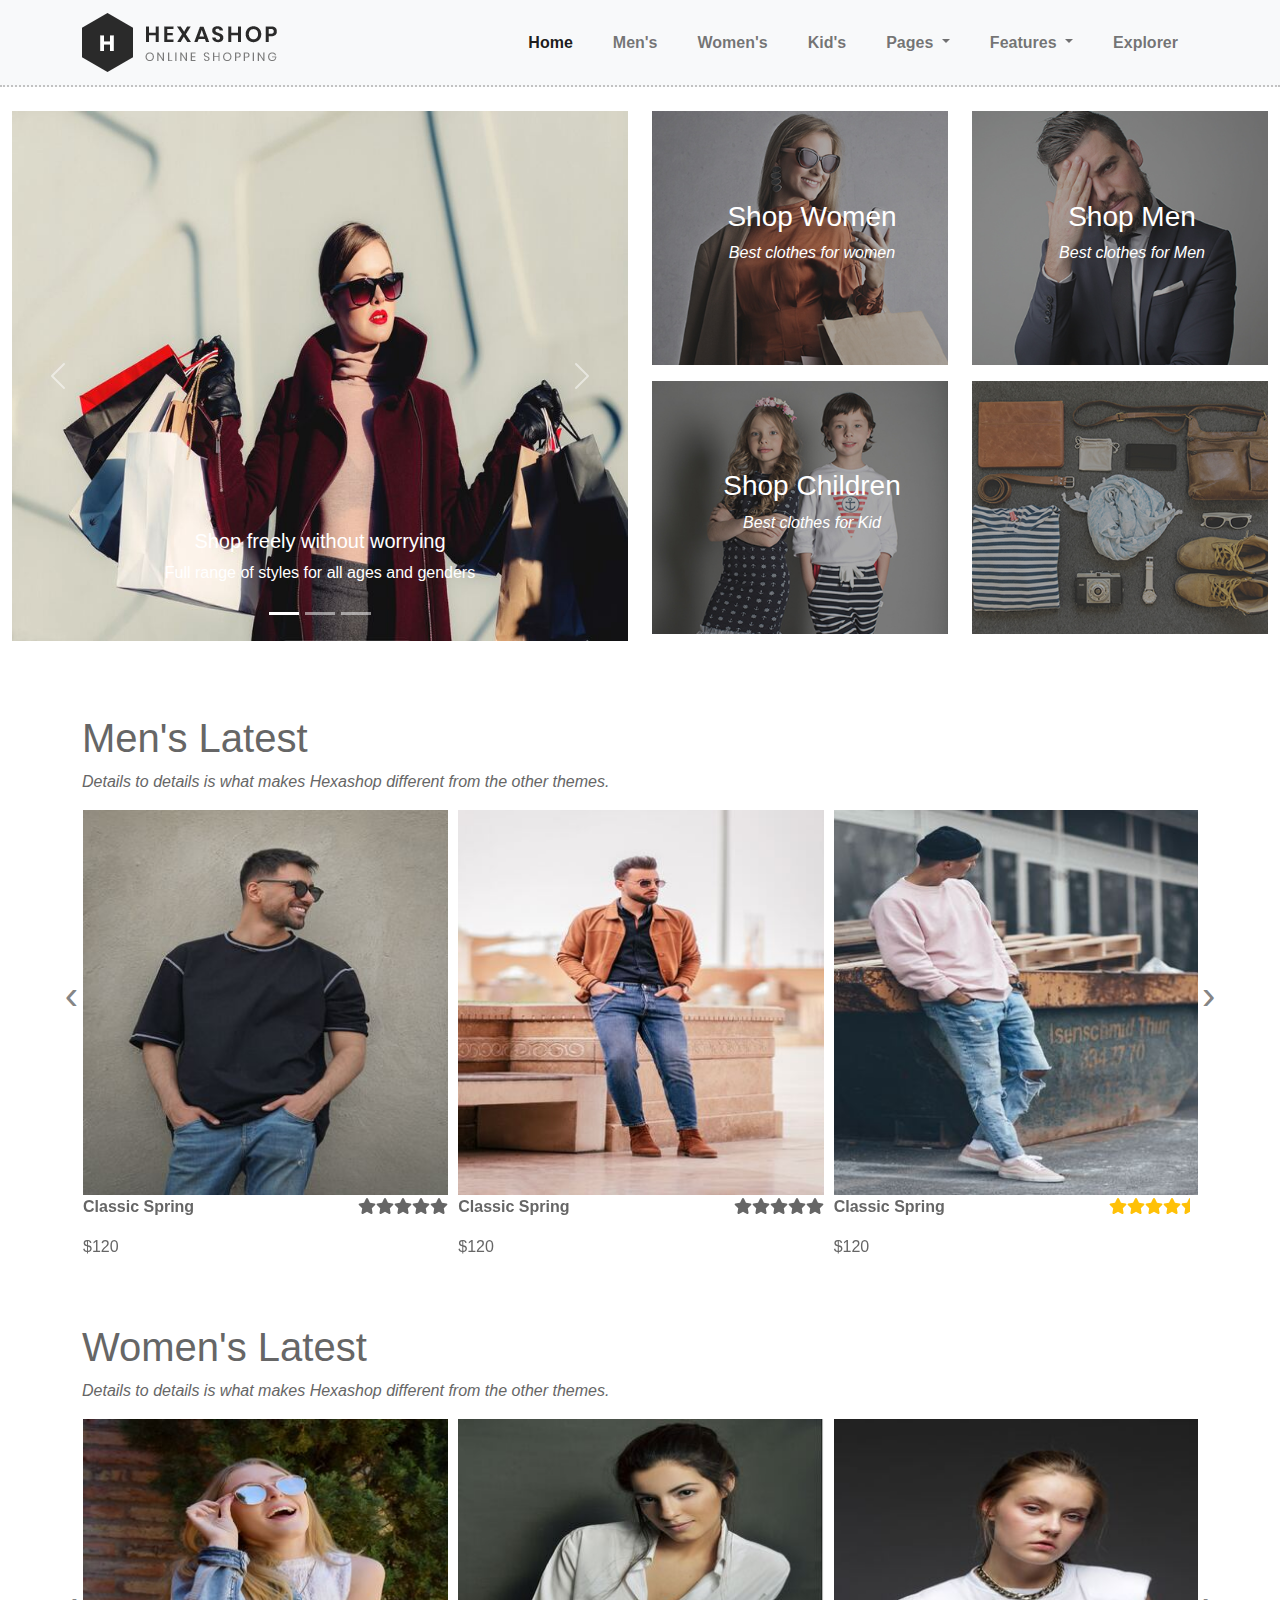
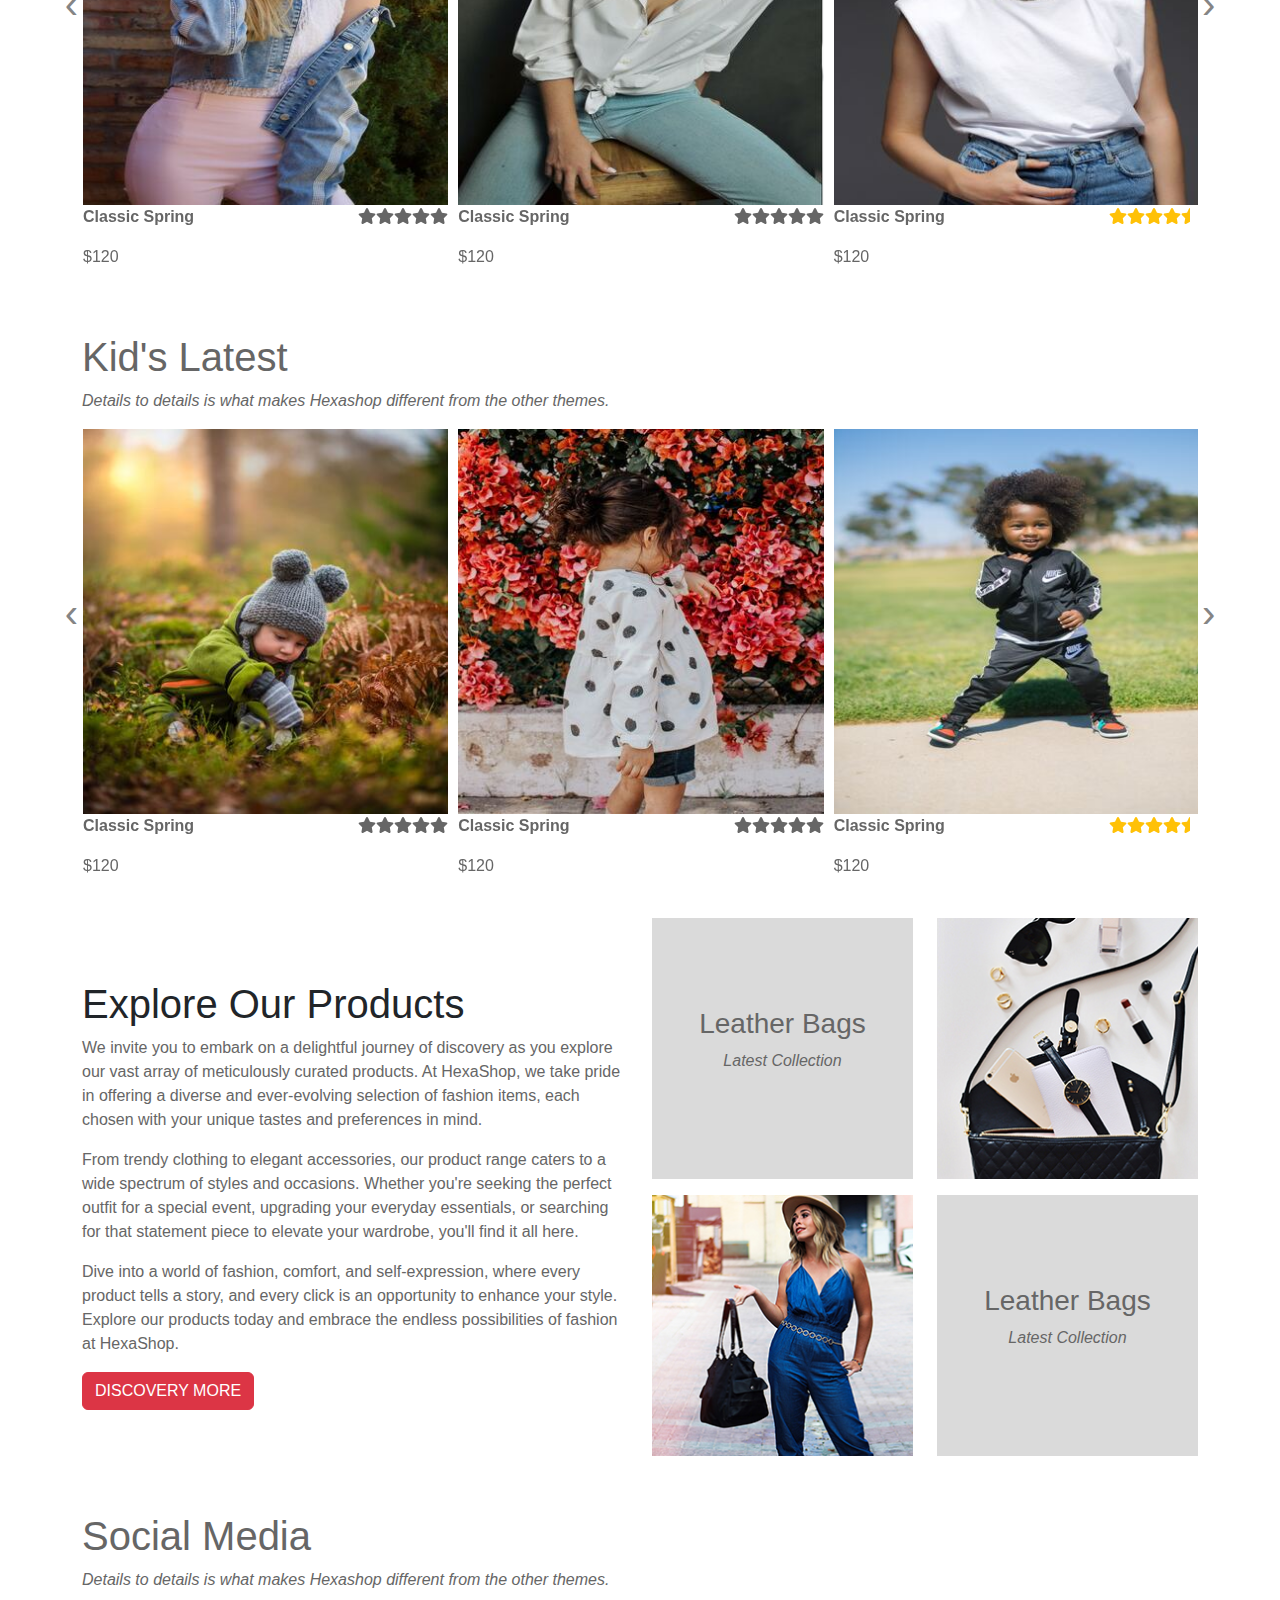
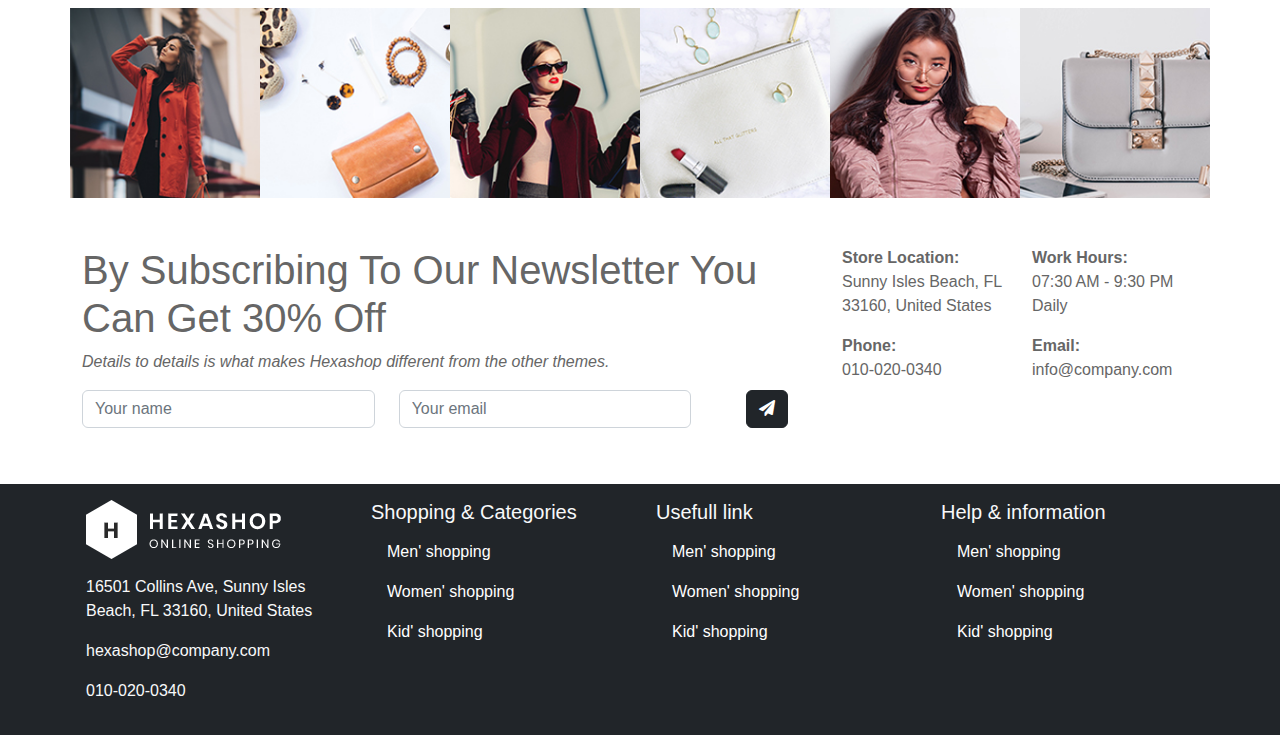
<file: index.html>
<!doctype html>
<html>
<!-- InstanceBegin template="/Templates/tam.dwt" codeOutsideHTMLIsLocked="false" -->
<head>
<meta charset="utf-8">
<meta name="viewport" content="width=device-width, initial-scale=1">
<!-- InstanceBeginEditable name="doctitle" -->
<title>Hexa Shop</title>
<!-- InstanceEndEditable -->
<link rel="stylesheet" href="css/all.min.css">
<link rel="stylesheet" href="css/bootstrap.css">
<link rel="stylesheet" href="css/style.css">
<link rel="stylesheet" href="css/owl.carousel.css">
<link rel="stylesheet" href="css/owl.theme.default.css">
<link rel="icon" href="images/favicon.png" type="image/x-icon">
<script src="js/bootstrap.bundle.min.js"></script>
<!-- InstanceBeginEditable name="head" -->
<!-- InstanceEndEditable -->
</head>

<body>
<nav class="navbar navbar-expand-lg bg-light border-bot">
  <div class="container"> <a class="navbar-brand" href="index.html"><img src="images/logo.png" alt=""></a>
    <button class="navbar-toggler" type="button" data-bs-toggle="collapse" data-bs-target="#navbarSupportedContent" aria-controls="navbarSupportedContent" aria-expanded="false" aria-label="Toggle navigation"> <span class="navbar-toggler-icon"></span> </button>
    <div class="collapse navbar-collapse" id="navbarSupportedContent">
      <ul class="navbar-nav ms-auto mb-2 mb-lg-0">
        <li class="nav-item"> <a class="nav-link active" aria-current="page" href="index.html">Home</a> </li>
        <li class="nav-item"> <a class="nav-link" href="men.html">Men's</a> </li>
        <li class="nav-item"> <a class="nav-link" href="#">Women's</a> </li>
        <li class="nav-item"> <a class="nav-link" href="#">Kid's</a> </li>
        <li class="nav-item dropdown"> <a class="nav-link dropdown-toggle" href="#" role="button" data-bs-toggle="dropdown" aria-expanded="false"> Pages </a>
          <ul class="dropdown-menu">
            <li><a class="dropdown-item" href="#">About US</a></li>
            <li><a class="dropdown-item" href="#">Products</a></li>
            <li><a class="dropdown-item" href="#">Single Product</a></li>
            <li><a class="dropdown-item" href="#">Contact us</a></li>
          </ul>
        </li>
        <li class="nav-item dropdown"> <a class="nav-link dropdown-toggle" href="#" role="button" data-bs-toggle="dropdown" aria-expanded="false"> Features </a>
          <ul class="dropdown-menu">
            <li><a class="dropdown-item" href="#">Feature 01</a></li>
            <li><a class="dropdown-item" href="#">Feature 02</a></li>
            <li><a class="dropdown-item" href="#">Feature 03</a></li>
            <li><a class="dropdown-item" href="#">Feature 04</a></li>
          </ul>
        </li>
        <li class="nav-item"> <a class="nav-link" href="about.html">Explorer</a> </li>
      </ul>
    </div>
  </div>
</nav>
<!--xong phần header--> 
<!-- InstanceBeginEditable name="EditRegion1" -->
<main>
  <section id="banner">
    <div class="container-fluid">
      <div class="row py-4">
        <div class="col-lg-6 mb-3">
          <div id="carouselExampleCaptions" class="carousel slide" data-bs-ride="carousel">
            <div class="carousel-indicators">
              <button type="button" data-bs-target="#carouselExampleCaptions" data-bs-slide-to="0" class="active" aria-current="true" aria-label="Slide 1"></button>
              <button type="button" data-bs-target="#carouselExampleCaptions" data-bs-slide-to="1" aria-label="Slide 2"></button>
              <button type="button" data-bs-target="#carouselExampleCaptions" data-bs-slide-to="2" aria-label="Slide 3"></button>
            </div>
            <div class="carousel-inner">
              <div class="carousel-item active"> <img src="images/sale banner 1.jpg" class="d-block w-100" alt="...">
                <div class="carousel-caption d-none d-md-block">
                  <h5>Shop freely without worrying</h5>
                  <p>Full range of styles for all ages and genders</p>
                </div>
              </div>
              <div class="carousel-item"> <img src="images/sale banner 2.jpg" class="d-block w-100" alt="...">
                <div class="carousel-caption d-none d-md-block">
                  <h5>15% off all adult items</h5>
                  <p>Additional 5% discount when purchasing 3 or more products</p>
                </div>
              </div>
              <div class="carousel-item"> <img src="images/sale banner 3.jpg" class="d-block w-100" alt="...">
                <div class="carousel-caption d-none d-md-block">
                  <h5>Huge discounts on Christmas</h5>
                  <p>With attractive gifts and interesting programs</p>
                </div>
              </div>
            </div>
            <button class="carousel-control-prev" type="button" data-bs-target="#carouselExampleCaptions" data-bs-slide="prev"> <span class="carousel-control-prev-icon" aria-hidden="true"></span> <span class="visually-hidden">Previous</span> </button>
            <button class="carousel-control-next" type="button" data-bs-target="#carouselExampleCaptions" data-bs-slide="next"> <span class="carousel-control-next-icon" aria-hidden="true"></span> <span class="visually-hidden">Next</span> </button>
          </div>
        </div>
        <div class="col-lg-6 mb-3">
          <div class="row">
            <div class="col-md-6 mb-3 banner-r"> <img src="images/baner-right-image-01.jpg" alt="" class="img-fluid">
              <div class="caption-r">
                <h3>Shop Women</h3>
                <p><i>Best clothes for women</i></p>
              </div>
              <div class="cover">
                <h3>Women</h3>
                <p>Discount 20% </p>
                <button type="button" class="btn btn-outline-danger"> Buy now</button>
              </div>
            </div>
            <div class="col-md-6 mb-3 banner-r"> <img src="images/baner-right-image-02.jpg" alt="" class="img-fluid">
              <div class="caption-r">
                <h3>Shop Men</h3>
                <p><i>Best clothes for Men</i></p>
              </div>
              <div class="cover">
                <h3>Men</h3>
                <p>Discount 15% </p>
                <button type="button" class="btn btn-outline-danger"> Buy now</button>
              </div>
            </div>
          </div>
          <div class="row">
            <div class="col-md-6 mb-3 banner-r"> <img src="images/baner-right-image-03.jpg" alt="" class="img-fluid">
              <div class="caption-r">
                <h3>Shop Children</h3>
                <p><i>Best clothes for Kid</i></p>
              </div>
              <div class="cover">
                <h3>Kid Shop</h3>
                <p>Discount 30% </p>
                <button type="button" class="btn btn-outline-danger"> Buy now</button>
              </div>
            </div>
            <div class="col-md-6 mb-3"> <img src="images/baner-right-image-04.jpg" alt="" class="img-fluid"></div>
          </div>
        </div>
      </div>
    </div>
  </section>
  <section id="men">
    <div class="container py-4">
      <h1>Men's Latest</h1>
      <p><i> Details to details is what makes Hexashop  different from the other themes.</i></p>
      <div class="owl-carousel owl-theme" id="sp-men">
        <div class="item">
          <div class="hinh"> <img src="images/men latest 1.jpg" alt="">
            <div class="social"> <a href="#"><i class="fas fa-eye"></i></a> <a href="#"><i class="fas fa-star"></i></a> <a href="#"><i class="fas fa-shopping-cart"></i></a> </div>
          </div>
          <p class="d-flex justify-content-between"><b>Classic Spring</b> <b><i class="fas fa-star"></i><i class="fas fa-star"></i><i class="fas fa-star"></i><i class="fas fa-star"></i><i class="fas fa-star"></i></b></p>
          <p>$120</p>
        </div>
        <div class="item">
          <div class="hinh"> <img src="images/men latest 2.jpg" alt="">
            <div class="social"> <a href="#"><i class="fas fa-eye"></i></a> <a href="#"><i class="fas fa-star"></i></a> <a href="#"><i class="fas fa-shopping-cart"></i></a> </div>
          </div>
          <p class="d-flex justify-content-between"><b>Classic Spring</b> <b><i class="fas fa-star"></i><i class="fas fa-star"></i><i class="fas fa-star"></i><i class="fas fa-star"></i><i class="fas fa-star"></i></b></p>
          <p>$120</p>
        </div>
        <div class="item">
          <div class="hinh"> <img src="images/men latest 3.jpg" alt="">
            <div class="social"> <a href="#"><i class="fas fa-eye"></i></a> <a href="#"><i class="fas fa-star"></i></a> <a href="#"><i class="fas fa-shopping-cart"></i></a> </div>
          </div>
          <p class="d-flex justify-content-between"><b>Classic Spring</b> <b class="text-warning"><i class="fas fa-star"></i><i class="fas fa-star"></i><i class="fas fa-star"></i><i class="fas fa-star"></i><i class="fas fa-star-half"></i></b></p>
          <p>$120</p>
        </div>
        <div class="item">
          <div class="hinh"> <img src=" images/men latest 4.jpg" alt="">
            <div class="social"> <a href="#"><i class="fas fa-eye"></i></a> <a href="#"><i class="fas fa-star"></i></a> <a href="#"><i class="fas fa-shopping-cart"></i></a> </div>
          </div>
          <p class="d-flex justify-content-between"><b>Classic Spring</b> <b><i class="fas fa-star"></i><i class="fas fa-star"></i><i class="fas fa-star"></i><i class="fas fa-star"></i><i class="fas fa-star"></i></b></p>
          <p>$120</p>
        </div>
      </div>
    </div>
  </section>
  <section id="women">
    <div class="container py-4">
      <h1>Women's Latest</h1>
      <p><i> Details to details is what makes Hexashop different from the other themes.</i></p>
      <div class="owl-carousel owl-theme" id="sp-women">
        <div class="item">
          <div class="hinh"> <img src="images/women latest 1.jpg" alt="">
            <div class="social"> <a href="#"><i class="fas fa-eye"></i></a> <a href="#"><i class="fas fa-star"></i></a> <a href="#"><i class="fas fa-shopping-cart"></i></a> </div>
          </div>
          <p class="d-flex justify-content-between"><b>Classic Spring</b> <b><i class="fas fa-star"></i><i class="fas fa-star"></i><i class="fas fa-star"></i><i class="fas fa-star"></i><i class="fas fa-star"></i></b></p>
          <p>$120</p>
        </div>
        <div class="item">
          <div class="hinh"> <img src="images/women latest 2.jpg" alt="">
            <div class="social"> <a href="#"><i class="fas fa-eye"></i></a> <a href="#"><i class="fas fa-star"></i></a> <a href="#"><i class="fas fa-shopping-cart"></i></a> </div>
          </div>
          <p class="d-flex justify-content-between"><b>Classic Spring</b> <b><i class="fas fa-star"></i><i class="fas fa-star"></i><i class="fas fa-star"></i><i class="fas fa-star"></i><i class="fas fa-star"></i></b></p>
          <p>$120</p>
        </div>
        <div class="item">
          <div class="hinh"> <img src="images/women latest 3.jpg" alt="">
            <div class="social"> <a href="#"><i class="fas fa-eye"></i></a> <a href="#"><i class="fas fa-star"></i></a> <a href="#"><i class="fas fa-shopping-cart"></i></a> </div>
          </div>
          <p class="d-flex justify-content-between"><b>Classic Spring</b> <b class="text-warning"><i class="fas fa-star"></i><i class="fas fa-star"></i><i class="fas fa-star"></i><i class="fas fa-star"></i><i class="fas fa-star-half"></i></b></p>
          <p>$120</p>
        </div>
        <div class="item">
          <div class="hinh"> <img src="images/women latest 1.jpg" alt="">
            <div class="social"> <a href="#"><i class="fas fa-eye"></i></a> <a href="#"><i class="fas fa-star"></i></a> <a href="#"><i class="fas fa-shopping-cart"></i></a> </div>
          </div>
          <p class="d-flex justify-content-between"><b>Classic Spring</b> <b><i class="fas fa-star"></i><i class="fas fa-star"></i><i class="fas fa-star"></i><i class="fas fa-star"></i><i class="fas fa-star"></i></b></p>
          <p>$120</p>
        </div>
      </div>
    </div>
  </section>
  <section id="kid">
    <div class="container py-4">
      <h1>Kid's Latest</h1>
      <p><i> Details to details is what makes Hexashop different from the other themes.</i></p>
      <div class="owl-carousel owl-theme" id="sp-kid">
        <div class="item">
          <div class="hinh"> <img src="images/kid latest 1.jpg" alt="">
            <div class="social"> <a href="#"><i class="fas fa-eye"></i></a> <a href="#"><i class="fas fa-star"></i></a> <a href="#"><i class="fas fa-shopping-cart"></i></a> </div>
          </div>
          <p class="d-flex justify-content-between"><b>Classic Spring</b> <b><i class="fas fa-star"></i><i class="fas fa-star"></i><i class="fas fa-star"></i><i class="fas fa-star"></i><i class="fas fa-star"></i></b></p>
          <p>$120</p>
        </div>
        <div class="item">
          <div class="hinh"> <img src="images/kid latest 2.jpg" alt="">
            <div class="social"> <a href="#"><i class="fas fa-eye"></i></a> <a href="#"><i class="fas fa-star"></i></a> <a href="#"><i class="fas fa-shopping-cart"></i></a> </div>
          </div>
          <p class="d-flex justify-content-between"><b>Classic Spring</b> <b><i class="fas fa-star"></i><i class="fas fa-star"></i><i class="fas fa-star"></i><i class="fas fa-star"></i><i class="fas fa-star"></i></b></p>
          <p>$120</p>
        </div>
        <div class="item">
          <div class="hinh"> <img src="images/kid latest 3.jpg" alt="">
            <div class="social"> <a href="#"><i class="fas fa-eye"></i></a> <a href="#"><i class="fas fa-star"></i></a> <a href="#"><i class="fas fa-shopping-cart"></i></a> </div>
          </div>
          <p class="d-flex justify-content-between"><b>Classic Spring</b> <b class="text-warning"><i class="fas fa-star"></i><i class="fas fa-star"></i><i class="fas fa-star"></i><i class="fas fa-star"></i><i class="fas fa-star-half"></i></b></p>
          <p>$120</p>
        </div>
        <div class="item">
          <div class="hinh"> <img src="images/kid latest 1.jpg" alt="">
            <div class="social"> <a href="#"><i class="fas fa-eye"></i></a> <a href="#"><i class="fas fa-star"></i></a> <a href="#"><i class="fas fa-shopping-cart"></i></a> </div>
          </div>
          <p class="d-flex justify-content-between"><b>Classic Spring</b> <b><i class="fas fa-star"></i><i class="fas fa-star"></i><i class="fas fa-star"></i><i class="fas fa-star"></i><i class="fas fa-star"></i></b></p>
          <p>$120</p>
        </div>
      </div>
    </div>
  </section>
  <section id="explorer">
    <div class="container">
      <div class="row d-flex align-items-center">
        <div class="col-xl-6 mb-3">
          <h1 class="text-dark">Explore Our Products</h1>
          <p>We invite you to embark on a delightful journey of discovery as you explore our vast array of meticulously curated products. At HexaShop, we take pride in offering a diverse and ever-evolving selection of fashion items, each chosen with your unique tastes and preferences in mind. </p>
          <p>From trendy clothing to elegant accessories, our product range caters to a wide spectrum of styles and occasions. Whether you're seeking the perfect outfit for a special event, upgrading your everyday essentials, or searching for that statement piece to elevate your wardrobe, you'll find it all here. </p>
          <p>Dive into a world of fashion, comfort, and self-expression, where every product tells a story, and every click is an opportunity to enhance your style. Explore our products today and embrace the endless possibilities of fashion at HexaShop.</p>
          <button type="button" class="btn btn-danger"> DISCOVERY MORE</button>
        </div>
        <div class="col-xl-6 mb-3">
          <div class="row">
            <div class="col-lg-6 mb-3">
              <div class="content">
                <h3>Leather Bags</h3>
                <p><i> Latest Collection</i></p>
              </div>
            </div>
            <div class="col-lg-6 mb-3"> <img src="images/explore-image-01.jpg" alt="" class="img-fluid"> </div>
          </div>
          <div class="row">
            <div class="col-lg-6 mb-3"> <img src="images/explore-image-02.jpg" alt="" class="img-fluid"> </div>
            <div class="col-lg-6 mb-3">
              <div class="content">
                <h3>Leather Bags</h3>
                <p><i> Latest Collection</i></p>
              </div>
            </div>
          </div>
        </div>
      </div>
    </div>
  </section>
<section id="media">
	<div class="container py-4">
	<h1>Social Media</h1>
	<p><i>Details to details is what makes Hexashop different from the other themes.</i></p>
	<div class="row">
		<div class="col-2 p-0">
		<div class="box-cha">
			<img src="images/instagram-01.jpg" alt="" class="img-fluid">
		<div class="social-icon">
		<p>Fashion</p>	
		<a href="#"><i class="fab fa-instagram-square"></i></a>	
			</div>
		</div>	
		</div>
		<div class="col-2 p-0">
		<div class="box-cha">
			<img src="images/instagram-02.jpg" alt="" class="img-fluid">
		<div class="social-icon">
		<p>Fashion</p>	
		<a href="#"><i class="fab fa-instagram-square"></i></a>	
			</div>
		</div>	
		</div>
				<div class="col-2 p-0">
		<div class="box-cha">
			<img src="images/instagram-03.jpg" alt="" class="img-fluid">
		<div class="social-icon">
		<p>Fashion</p>	
		<a href="#"><i class="fab fa-instagram-square"></i></a>	
			</div>
		</div>	
		</div>
				<div class="col-2 p-0">
		<div class="box-cha">
			<img src="images/instagram-04.jpg" alt="" class="img-fluid">
		<div class="social-icon">
		<p>Fashion</p>	
		<a href="#"><i class="fab fa-instagram-square"></i></a>	
			</div>
		</div>	
		</div>
				<div class="col-2 p-0">
		<div class="box-cha">
			<img src="images/instagram-05.jpg" alt="" class="img-fluid">
		<div class="social-icon">
		<p>Fashion</p>	
		<a href="#"><i class="fab fa-instagram-square"></i></a>	
			</div>
		</div>	
		</div>
				<div class="col-2 p-0">
		<div class="box-cha">
			<img src="images/instagram-06.jpg" alt="" class="img-fluid">
		<div class="social-icon">
		<p>Fashion</p>	
		<a href="#"><i class="fab fa-instagram-square"></i></a>	
			</div>
		</div>	
		</div>
		</div>	
		
	</div>
	</section>
	<section id="contact">
	<div class="container py-4">
		<div class="row">
		<div class="col-lg-8 mb-3">
			<h1>By Subscribing To Our Newsletter You Can Get 30% Off</h1>
			<p><i>Details to details is what makes Hexashop different from the other themes.</i></p>
		<div class="row">
			<div class="col-lg-5 mb-3"> <input type="text" placeholder="Your name" class="form-control"></div>
			<div class="col-lg-5 mb-3"> <input type="email" placeholder="Your email" class="form-control"></div>
			<div class="col-lg-2 mb-3 d-flex justify-content-center"><button type="submit" class="btn btn-dark" ><i class="fas fa-paper-plane"></i></button> </div>
			</div>
			</div>
		<div class="col-lg-4 mb-3">
			<div class="row">
			<div class="col-6">
				<b>Store Location:</b>
				<p>Sunny Isles Beach, FL 33160, United States</p>
				</div>
			<div class="col-6">
				<b>Work Hours:</b>
			<p>07:30 AM - 9:30 PM Daily</p>
				</div>
			</div>
			<div class="row">
			<div class="col-6">
				<b>Phone:</b>
				<p>
010-020-0340</p>
				</div>
			<div class="col-6">
				<b>Email:</b>
				<p>
info@company.com</p>
				</div>
			</div>
			</div>
		</div>
		
		</div>
	
	</section>
</main>
<!-- InstanceEndEditable -->
<footer class="bg-dark text-light">
  <div class="container">
    <div class="row">
      <div class="col-lg-3 p-3"> <a href="#"><img src="images/white-logo.png" alt=""></a>
        <p class="pt-3">16501 Collins Ave, Sunny Isles Beach, FL 33160, United States</p>
        <p>hexashop@company.com</p>
        <p>010-020-0340</p>
      </div>
      <div class="col-lg-3 p-3">
        <h5>Shopping & Categories</h5>
        <ul class="nav flex-column">
          <li class="nav-item"><a href="#" class="nav-link">Men' shopping</a></li>
          <li class="nav-item"><a href="#" class="nav-link">Women' shopping</a></li>
          <li class="nav-item"><a href="#" class="nav-link">Kid' shopping</a></li>
        </ul>
      </div>
      <div class="col-lg-3 p-3">
        <h5>Usefull link</h5>
        <ul class="nav flex-column">
          <li class="nav-item"><a href="#" class="nav-link">Men' shopping</a></li>
          <li class="nav-item"><a href="#" class="nav-link">Women' shopping</a></li>
          <li class="nav-item"><a href="#" class="nav-link">Kid' shopping</a></li>
        </ul>
      </div>
      <div class="col-lg-3 p-3">
        <h5>Help & information</h5>
        <ul class="nav flex-column">
          <li class="nav-item"><a href="#" class="nav-link">Men' shopping</a></li>
          <li class="nav-item"><a href="#" class="nav-link">Women' shopping</a></li>
          <li class="nav-item"><a href="#" class="nav-link">Kid' shopping</a></li>
        </ul>
      </div>
    </div>
  </div>
</footer>
<script src="js/jquery-3.6.0.min.js"	></script> 
<script src="js/owl.carousel.js"></script> 
<script src="js/carousel-control.js"></script>
</body>
<!-- InstanceEnd -->
</html>
</file>
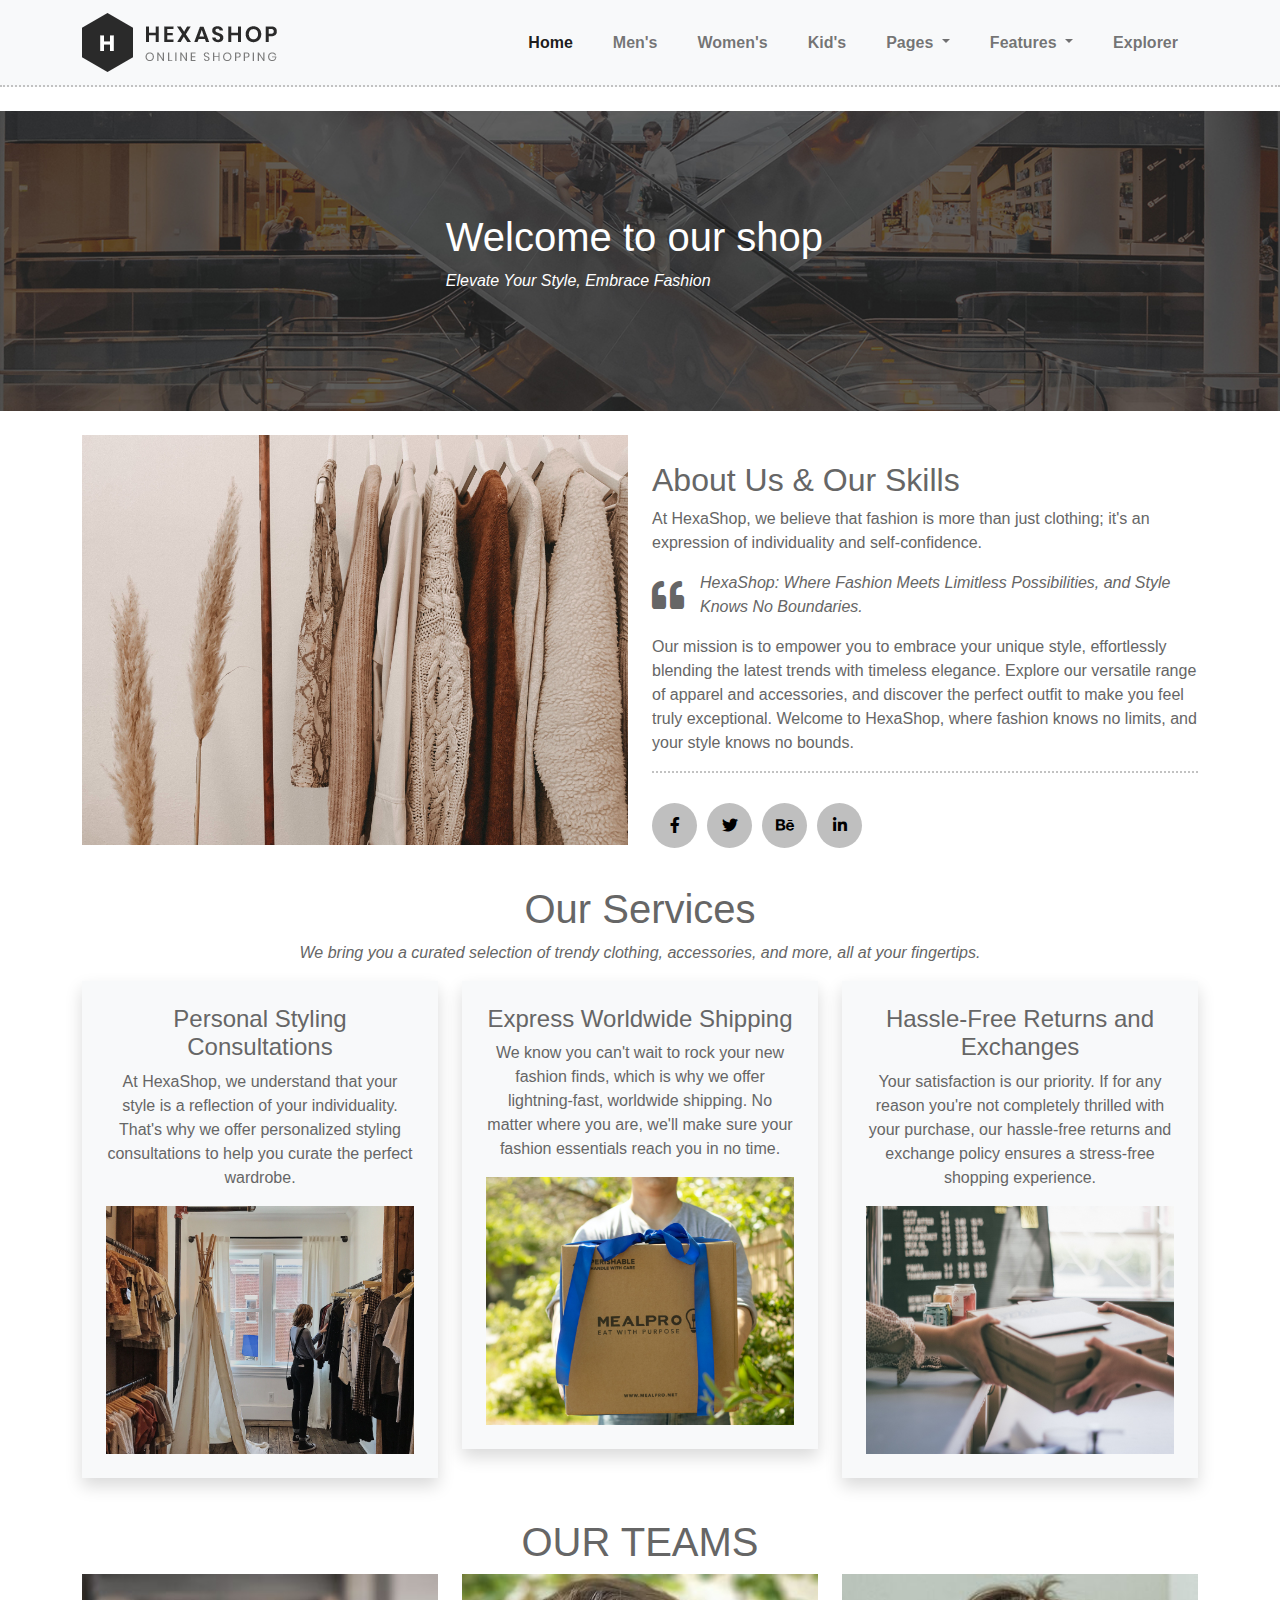
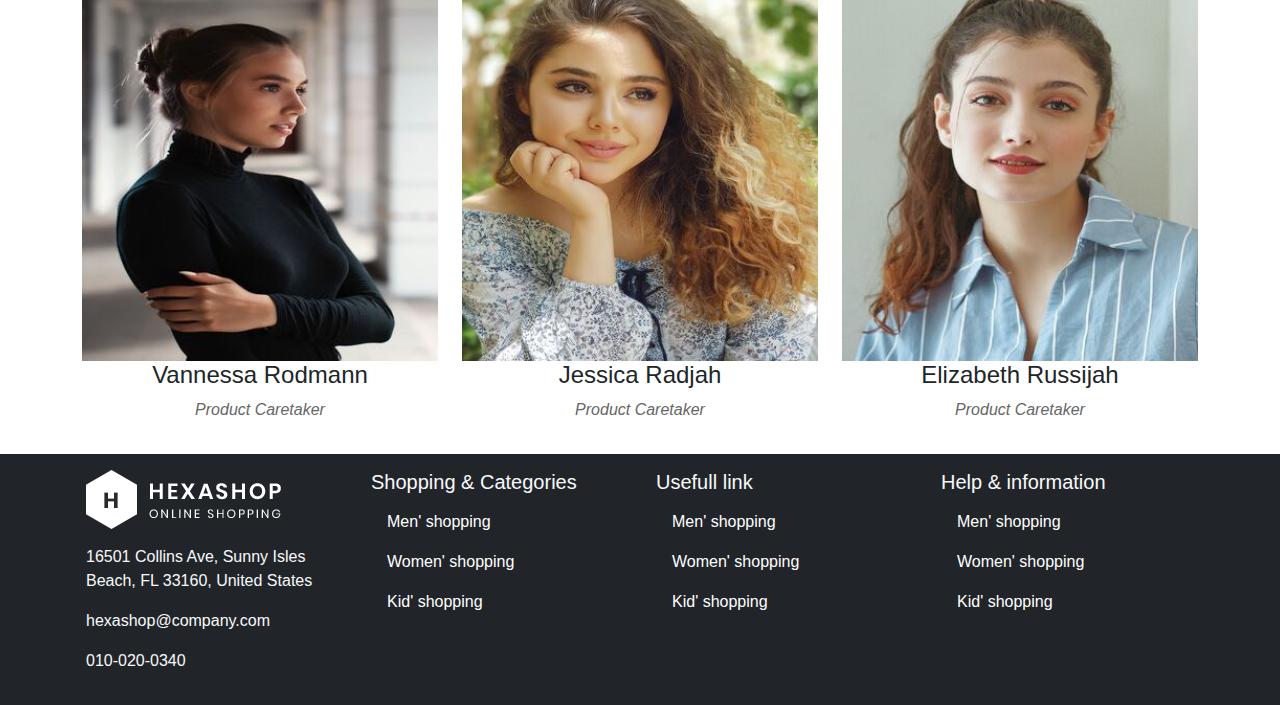
<file: about.html>
<!doctype html>
<html><!-- InstanceBegin template="/Templates/tam.dwt" codeOutsideHTMLIsLocked="false" -->
<head>
<meta charset="utf-8">
<meta name="viewport" content="width=device-width, initial-scale=1">
<!-- InstanceBeginEditable name="doctitle" -->
<title>About</title>
<!-- InstanceEndEditable -->
<link rel="stylesheet" href="css/all.min.css">
<link rel="stylesheet" href="css/bootstrap.css">
<link rel="stylesheet" href="css/style.css">
<link rel="stylesheet" href="css/owl.carousel.css">
<link rel="stylesheet" href="css/owl.theme.default.css">
<link rel="icon" href="images/favicon.png" type="image/x-icon">
<script src="js/bootstrap.bundle.min.js"></script>
<!-- InstanceBeginEditable name="head" -->
<!-- InstanceEndEditable -->
</head>

<body>
<nav class="navbar navbar-expand-lg bg-light border-bot">
  <div class="container"> <a class="navbar-brand" href="index.html"><img src="images/logo.png" alt=""></a>
    <button class="navbar-toggler" type="button" data-bs-toggle="collapse" data-bs-target="#navbarSupportedContent" aria-controls="navbarSupportedContent" aria-expanded="false" aria-label="Toggle navigation"> <span class="navbar-toggler-icon"></span> </button>
    <div class="collapse navbar-collapse" id="navbarSupportedContent">
      <ul class="navbar-nav ms-auto mb-2 mb-lg-0">
        <li class="nav-item"> <a class="nav-link active" aria-current="page" href="index.html">Home</a> </li>
        <li class="nav-item"> <a class="nav-link" href="men.html">Men's</a> </li>
        <li class="nav-item"> <a class="nav-link" href="#">Women's</a> </li>
        <li class="nav-item"> <a class="nav-link" href="#">Kid's</a> </li>
        <li class="nav-item dropdown"> <a class="nav-link dropdown-toggle" href="#" role="button" data-bs-toggle="dropdown" aria-expanded="false"> Pages </a>
          <ul class="dropdown-menu">
            <li><a class="dropdown-item" href="#">About US</a></li>
            <li><a class="dropdown-item" href="#">Products</a></li>
            <li><a class="dropdown-item" href="#">Single Product</a></li>
            <li><a class="dropdown-item" href="#">Contact us</a></li>
          </ul>
        </li>
        <li class="nav-item dropdown"> <a class="nav-link dropdown-toggle" href="#" role="button" data-bs-toggle="dropdown" aria-expanded="false"> Features </a>
          <ul class="dropdown-menu">
            <li><a class="dropdown-item" href="#">Feature 01</a></li>
            <li><a class="dropdown-item" href="#">Feature 02</a></li>
            <li><a class="dropdown-item" href="#">Feature 03</a></li>
            <li><a class="dropdown-item" href="#">Feature 04</a></li>
          </ul>
        </li>
        <li class="nav-item"> <a class="nav-link" href="about.html">Explorer</a> </li>
      </ul>
    </div>
  </div>
</nav>
<!--xong phần header-->
<!-- InstanceBeginEditable name="EditRegion1" -->
<main>
	<section id="pageheader" class="my-4">
	<div class="caption">
		<h1>Welcome to our shop&nbsp;</h1>
		<p><i>Elevate Your Style, Embrace Fashion</i></p>
		</div>
	</section>
<section id="about">
	<div class="container">
	<div class="row d-flex align-items-center">
		<div class="col-lg-6 mb-3">
		<img src="images/about us pic.jpeg" alt="" class="img-fluid">
		</div>
		<div class="col-lg-6 mb-3">
		<h2>About Us & Our Skills</h2>
		<p> At HexaShop, we believe that fashion is more than just clothing; it's an expression of individuality and self-confidence. </p>
		<p class="d-flex align-items-center"> <i class="fas fa-quote-left pe-3 fa-2x"></i> <i>HexaShop: Where Fashion Meets Limitless Possibilities, and Style Knows No Boundaries.</i></p>
		<p> Our mission is to empower you to embrace your unique style, effortlessly blending the latest trends with timeless elegance. Explore our versatile range of apparel and accessories, and discover the perfect outfit to make you feel truly exceptional. Welcome to HexaShop, where fashion knows no limits, and your style knows no bounds.</p>
			<div class="border-bot"></div>
			<div class="about-icon">
			<div class="box"><a href="#"><i class="fab fa-facebook-f"></i></a></div>
			<div class="box"><a href="#"><i class="fab fa-twitter"></i></a></div>
				<div class="box"><a href="#"><i class="fab fa-behance"></i></a></div>
				<div class="box"><a href="#"><i class="fab fa-linkedin-in"></i></a></div>
			</div>
		</div>
		</div>
	</div>
	</section>
	<section id="service">
	<div class="container py-4">
		<h1 class="text-center">Our Services</h1>
		<p class="text-center"><i>
We bring you a curated selection of trendy clothing, accessories, and more, all at your fingertips.</i></p>
	<div class="row">
		<div class="col-lg-4 mb-3">
		<div class="shadow bg-light text-center p-4">
			<h4>Personal Styling Consultations</h4>
			<p>At HexaShop, we understand that your style is a reflection of your individuality. That's why we offer personalized styling consultations to help you curate the perfect wardrobe. </p>
			<img src="images/service 1.jpg" alt="" class="img-fluid">
			</div>
		</div>
				<div class="col-lg-4 mb-3">
		<div class="shadow bg-light text-center p-4">
			<h4>Express Worldwide Shipping</h4>
			<p>We know you can't wait to rock your new fashion finds, which is why we offer lightning-fast, worldwide shipping. No matter where you are, we'll make sure your fashion essentials reach you in no time. </p>
			<img src="images/service 2.jpeg" alt="" class="img-fluid">
			</div>
		</div>
				<div class="col-lg-4 mb-3">
		<div class="shadow bg-light text-center p-4">
			<h4>Hassle-Free Returns and Exchanges</h4>
			<p>Your satisfaction is our priority. If for any reason you're not completely thrilled with your purchase, our hassle-free returns and exchange policy ensures a stress-free shopping experience. </p>
			<img src="images/service 3.jpg" alt="" class="img-fluid">
			</div>
		</div>
		</div>	
		</div>
	
	</section>
	<section id="team">
	<div class="container">
		<h1 class="text-center text-uppercase">our teams</h1>
		<div class="row">
		<div class="col-lg-4 mb-3">
		<div class="team">
			<img src="images/team member 1.jpg" alt="" class="img-fluid">
			<div class="team-cover">
			<div class="icon">
				<a href="#"><i class="fab fa-facebook-f"></i></a>
				<a href="#"><i class="fab fa-facebook-f"></i></a>
				<a href="#"><i class="fab fa-facebook-f"></i></a>
				<a href="#"><i class="fab fa-facebook-f"></i></a>
				</div>
			</div>
			
			</div>	
		<h4 class="text-center text-dark">Vannessa Rodmann</h4>	
			<p class="text-center"><i>
				
				
				
Product Caretaker</i></p>
			
			</div>
		
		<div class="col-lg-4 mb-3">
		<div class="team">
			<img src="images/team member 2.jpg" alt="" class="img-fluid">
			<div class="team-cover">
			<div class="icon">
				<a href="#"><i class="fab fa-facebook-f"></i></a>
				<a href="#"><i class="fab fa-facebook-f"></i></a>
				<a href="#"><i class="fab fa-facebook-f"></i></a>
				<a href="#"><i class="fab fa-facebook-f"></i></a>
				</div>
			</div>
			
			</div>	
		<h4 class="text-center text-dark">Jessica Radjah</h4>	
			<p class="text-center"><i>
				
				
				
Product Caretaker</i></p>
			
			</div>
		
		<div class="col-lg-4 mb-3">
		<div class="team">
			<img src="images/team member 3.jpg" alt="" class="img-fluid">
			<div class="team-cover">
			<div class="icon">
				<a href="#"><i class="fab fa-facebook-f"></i></a>
				<a href="#"><i class="fab fa-facebook-f"></i></a>
				<a href="#"><i class="fab fa-facebook-f"></i></a>
				<a href="#"><i class="fab fa-facebook-f"></i></a>
				</div>
			</div>
			
			</div>	
		<h4 class="text-center text-dark">Elizabeth Russijah</h4>	
			<p class="text-center"><i>
				
				
				
Product Caretaker</i></p>
			
			</div>
		
		
		</div>
		</div>
		
	
	
	</section>
	</main>
<!-- InstanceEndEditable -->
<footer class="bg-dark text-light">
	<div class="container">
		<div class="row">
		<div class="col-lg-3 p-3">
		<a href="#"><img src="images/white-logo.png" alt=""></a>
		<p class="pt-3">16501 Collins Ave, Sunny Isles Beach, FL 33160, United States</p>	
		<p>hexashop@company.com</p>	
		<p>010-020-0340</p>	
			</div>
		<div class="col-lg-3 p-3">
			<h5>Shopping & Categories</h5>
			<ul class="nav flex-column">
			<li class="nav-item"><a href="#" class="nav-link">Men' shopping</a></li>
			<li class="nav-item"><a href="#" class="nav-link">Women' shopping</a></li>
			<li class="nav-item"><a href="#" class="nav-link">Kid' shopping</a></li>
			</ul>
			</div>
					<div class="col-lg-3 p-3">
			<h5>Usefull link</h5>
			<ul class="nav flex-column">
			<li class="nav-item"><a href="#" class="nav-link">Men' shopping</a></li>
			<li class="nav-item"><a href="#" class="nav-link">Women' shopping</a></li>
			<li class="nav-item"><a href="#" class="nav-link">Kid' shopping</a></li>
			</ul>
			</div>
					<div class="col-lg-3 p-3">
			<h5>Help & information</h5>
			<ul class="nav flex-column">
			<li class="nav-item"><a href="#" class="nav-link">Men' shopping</a></li>
			<li class="nav-item"><a href="#" class="nav-link">Women' shopping</a></li>
			<li class="nav-item"><a href="#" class="nav-link">Kid' shopping</a></li>
			</ul>
			</div>
		</div>
		
		
		
		</div>
	
	</footer>
<script src="js/jquery-3.6.0.min.js"	></script>
<script src="js/owl.carousel.js"></script>
<script src="js/carousel-control.js"></script>
</body>
<!-- InstanceEnd --></html>
</file>
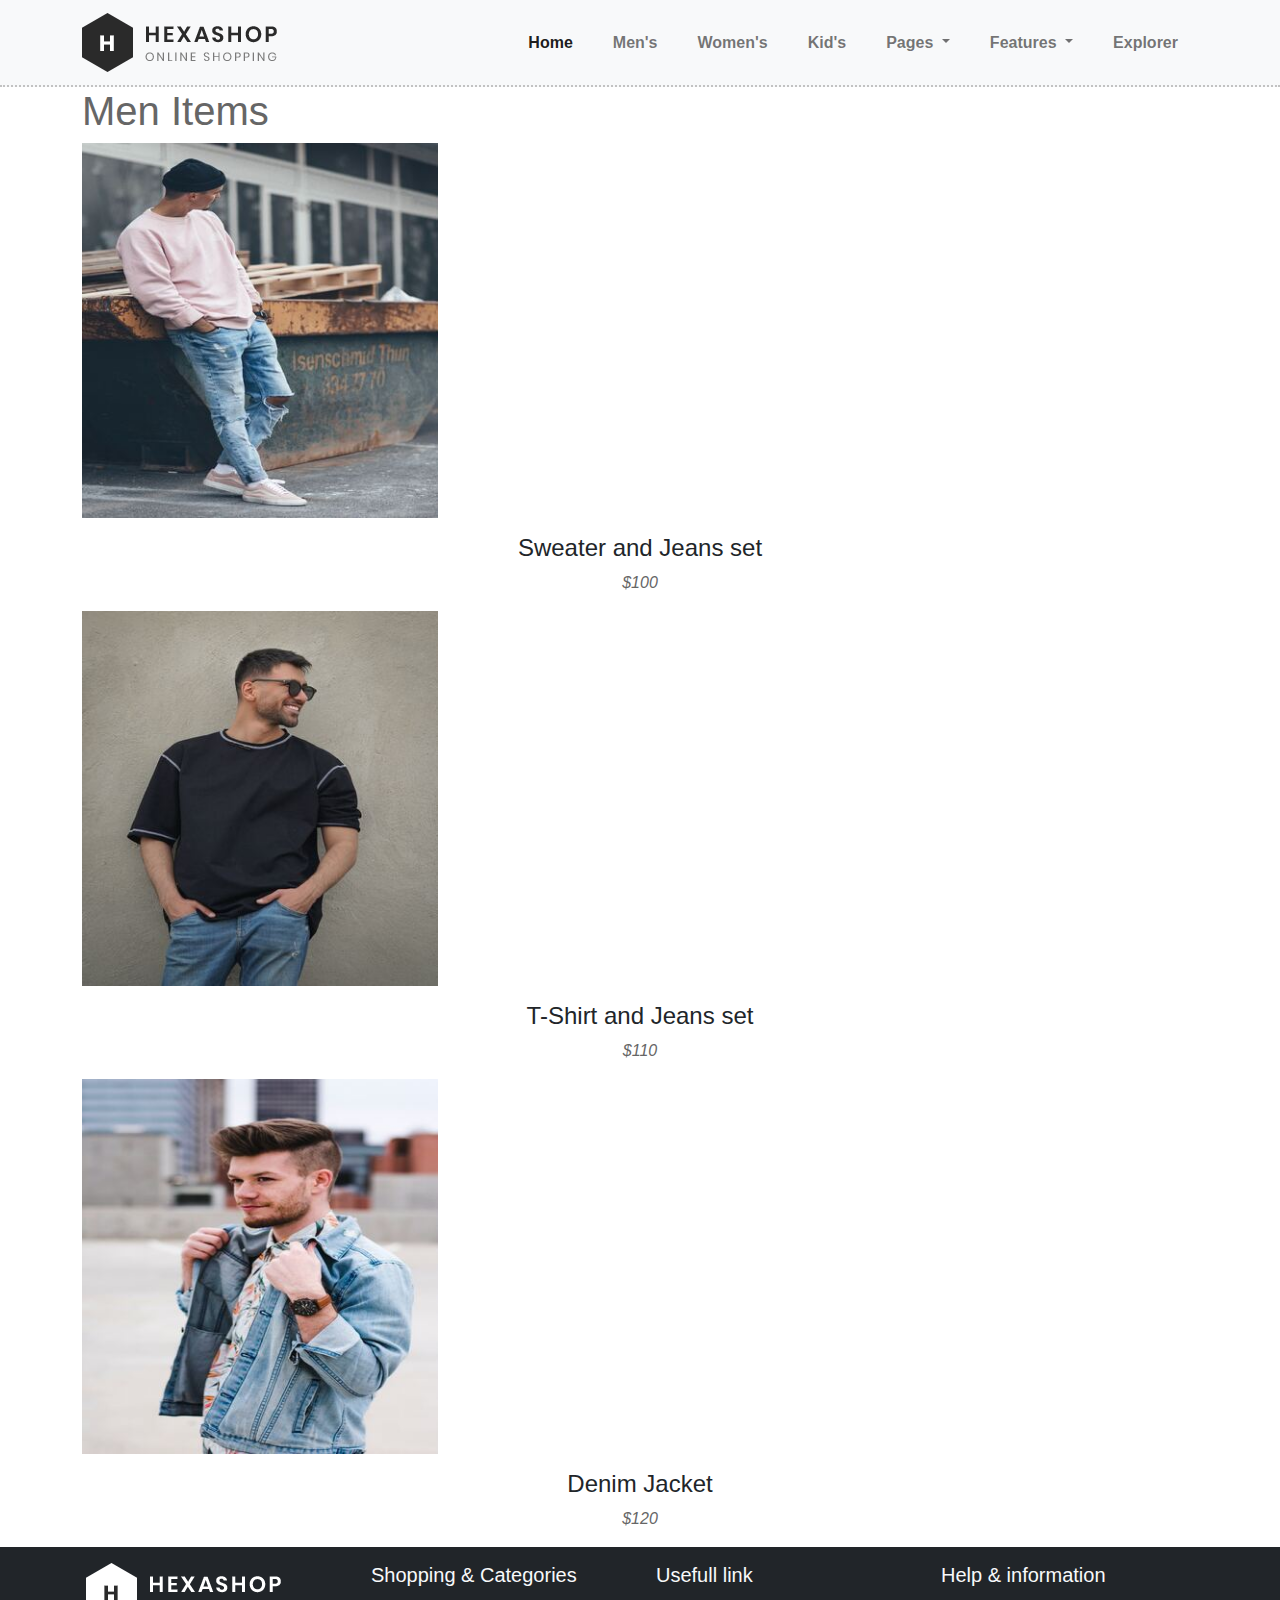
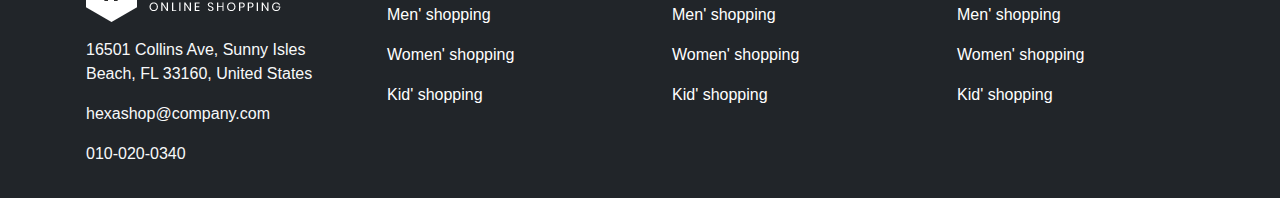
<file: men.html>
<!doctype html>
<html><!-- InstanceBegin template="/Templates/tam.dwt" codeOutsideHTMLIsLocked="false" -->
<head>
<meta charset="utf-8">
<meta name="viewport" content="width=device-width, initial-scale=1">
<!-- InstanceBeginEditable name="doctitle" -->
<title>Untitled Document</title>
<!-- InstanceEndEditable -->
<link rel="stylesheet" href="css/all.min.css">
<link rel="stylesheet" href="css/bootstrap.css">
<link rel="stylesheet" href="css/style.css">
<link rel="stylesheet" href="css/owl.carousel.css">
<link rel="stylesheet" href="css/owl.theme.default.css">
<link rel="icon" href="images/favicon.png" type="image/x-icon">
<script src="js/bootstrap.bundle.min.js"></script>
<!-- InstanceBeginEditable name="head" -->
<!-- InstanceEndEditable -->
</head>

<body>
<nav class="navbar navbar-expand-lg bg-light border-bot">
  <div class="container"> <a class="navbar-brand" href="index.html"><img src="images/logo.png" alt=""></a>
    <button class="navbar-toggler" type="button" data-bs-toggle="collapse" data-bs-target="#navbarSupportedContent" aria-controls="navbarSupportedContent" aria-expanded="false" aria-label="Toggle navigation"> <span class="navbar-toggler-icon"></span> </button>
    <div class="collapse navbar-collapse" id="navbarSupportedContent">
      <ul class="navbar-nav ms-auto mb-2 mb-lg-0">
        <li class="nav-item"> <a class="nav-link active" aria-current="page" href="index.html">Home</a> </li>
        <li class="nav-item"> <a class="nav-link" href="men.html">Men's</a> </li>
        <li class="nav-item"> <a class="nav-link" href="#">Women's</a> </li>
        <li class="nav-item"> <a class="nav-link" href="#">Kid's</a> </li>
        <li class="nav-item dropdown"> <a class="nav-link dropdown-toggle" href="#" role="button" data-bs-toggle="dropdown" aria-expanded="false"> Pages </a>
          <ul class="dropdown-menu">
            <li><a class="dropdown-item" href="#">About US</a></li>
            <li><a class="dropdown-item" href="#">Products</a></li>
            <li><a class="dropdown-item" href="#">Single Product</a></li>
            <li><a class="dropdown-item" href="#">Contact us</a></li>
          </ul>
        </li>
        <li class="nav-item dropdown"> <a class="nav-link dropdown-toggle" href="#" role="button" data-bs-toggle="dropdown" aria-expanded="false"> Features </a>
          <ul class="dropdown-menu">
            <li><a class="dropdown-item" href="#">Feature 01</a></li>
            <li><a class="dropdown-item" href="#">Feature 02</a></li>
            <li><a class="dropdown-item" href="#">Feature 03</a></li>
            <li><a class="dropdown-item" href="#">Feature 04</a></li>
          </ul>
        </li>
        <li class="nav-item"> <a class="nav-link" href="about.html">Explorer</a> </li>
      </ul>
    </div>
  </div>
</nav>
<!--xong phần header-->
<!-- InstanceBeginEditable name="EditRegion1" -->
<main>
	
	<div class="container">
		<h1>Men Items</h1>
	<section id="products"> 
		<div class="row">
		<div class="col-lg-4 mb-3">
		<div class="team">
			<img src="images/men latest 3.jpg" alt="" class="img-fluid">
			</div>
			</div>
			<h4 class="text-center text-dark">Sweater and Jeans set</h4>	
			<p class="text-center"><i> 
		$100</i></p>
		</div>
		 
		<div class="row">
		<div class="col-lg-4 mb-3">
		<div class="team">
			<img src="images/men latest 1.jpg" alt="" class="img-fluid">
			</div>
			</div>
			<h4 class="text-center text-dark">T-Shirt and Jeans set</h4>	
			<p class="text-center"><i> 
		$110</i></p>
		</div>
		 
		<div class="row">
		<div class="col-lg-4 mb-3">
		<div class="team">
			<img src="images/men latest 4.jpg" alt="" class="img-fluid">
			</div>
			</div>
		</div>
		<h4 class="text-center text-dark"> Denim Jacket</h4>	
			<p class="text-center"><i>
				$120</i></p>
	</section>
	</div>
	</main>
<!-- InstanceEndEditable -->
<footer class="bg-dark text-light">
	<div class="container">
		<div class="row">
		<div class="col-lg-3 p-3">
		<a href="#"><img src="images/white-logo.png" alt=""></a>
		<p class="pt-3">16501 Collins Ave, Sunny Isles Beach, FL 33160, United States</p>	
		<p>hexashop@company.com</p>	
		<p>010-020-0340</p>	
			</div>
		<div class="col-lg-3 p-3">
			<h5>Shopping & Categories</h5>
			<ul class="nav flex-column">
			<li class="nav-item"><a href="#" class="nav-link">Men' shopping</a></li>
			<li class="nav-item"><a href="#" class="nav-link">Women' shopping</a></li>
			<li class="nav-item"><a href="#" class="nav-link">Kid' shopping</a></li>
			</ul>
			</div>
					<div class="col-lg-3 p-3">
			<h5>Usefull link</h5>
			<ul class="nav flex-column">
			<li class="nav-item"><a href="#" class="nav-link">Men' shopping</a></li>
			<li class="nav-item"><a href="#" class="nav-link">Women' shopping</a></li>
			<li class="nav-item"><a href="#" class="nav-link">Kid' shopping</a></li>
			</ul>
			</div>
					<div class="col-lg-3 p-3">
			<h5>Help & information</h5>
			<ul class="nav flex-column">
			<li class="nav-item"><a href="#" class="nav-link">Men' shopping</a></li>
			<li class="nav-item"><a href="#" class="nav-link">Women' shopping</a></li>
			<li class="nav-item"><a href="#" class="nav-link">Kid' shopping</a></li>
			</ul>
			</div>
		</div>
		
		
		
		</div>
	
	</footer>
<script src="js/jquery-3.6.0.min.js"	></script>
<script src="js/owl.carousel.js"></script>
<script src="js/carousel-control.js"></script>
</body>
<!-- InstanceEnd --></html>
</file>
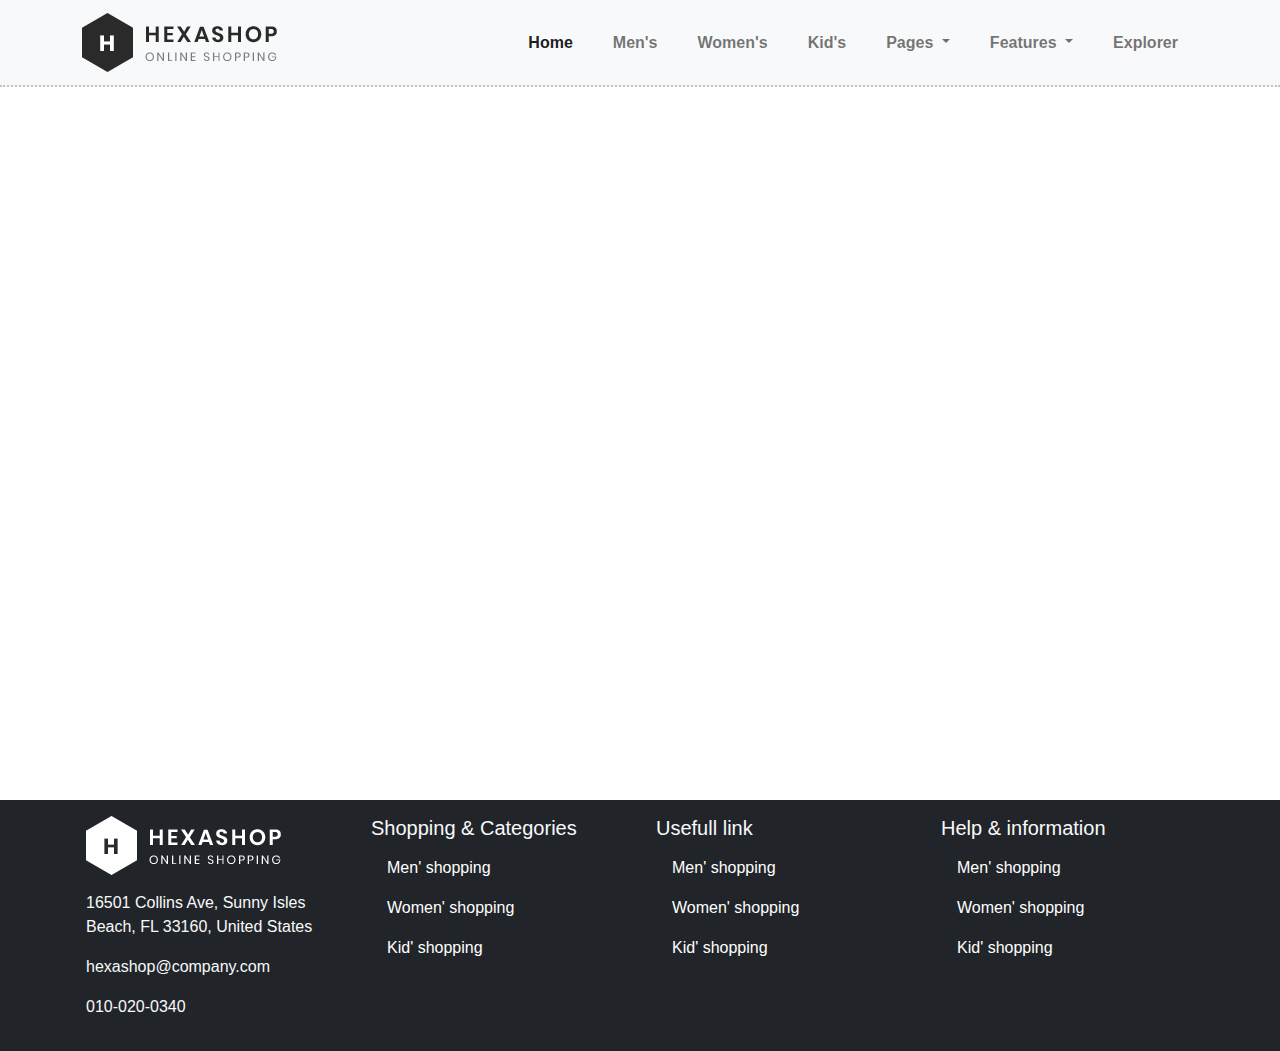
<file: tam.html>
<!doctype html>
<html>
<head>
<meta charset="utf-8">
<meta name="viewport" content="width=device-width, initial-scale=1">
<title>Untitled Document</title>
<link rel="stylesheet" href="css/all.min.css">
<link rel="stylesheet" href="css/bootstrap.css">
<link rel="stylesheet" href="css/style.css">
<script src="js/bootstrap.bundle.min.js"></script>
</head>

<body>
<nav class="navbar navbar-expand-lg bg-light border-bot fixed-top">
  <div class="container"> <a class="navbar-brand" href="#"><img src="images/logo.png" alt=""></a>
    <button class="navbar-toggler" type="button" data-bs-toggle="collapse" data-bs-target="#navbarSupportedContent" aria-controls="navbarSupportedContent" aria-expanded="false" aria-label="Toggle navigation"> <span class="navbar-toggler-icon"></span> </button>
    <div class="collapse navbar-collapse" id="navbarSupportedContent">
      <ul class="navbar-nav ms-auto mb-2 mb-lg-0">
        <li class="nav-item"> <a class="nav-link active" aria-current="page" href="#">Home</a> </li>
        <li class="nav-item"> <a class="nav-link" href="#">Men's</a> </li>
        <li class="nav-item"> <a class="nav-link" href="#">Women's</a> </li>
        <li class="nav-item"> <a class="nav-link" href="#">Kid's</a> </li>
        <li class="nav-item dropdown"> <a class="nav-link dropdown-toggle" href="#" role="button" data-bs-toggle="dropdown" aria-expanded="false"> Pages </a>
          <ul class="dropdown-menu">
            <li><a class="dropdown-item" href="#">About US</a></li>
            <li><a class="dropdown-item" href="#">Products</a></li>
            <li><a class="dropdown-item" href="#">Single Product</a></li>
            <li><a class="dropdown-item" href="#">Contact us</a></li>
          </ul>
        </li>
        <li class="nav-item dropdown"> <a class="nav-link dropdown-toggle" href="#" role="button" data-bs-toggle="dropdown" aria-expanded="false"> Features </a>
          <ul class="dropdown-menu">
            <li><a class="dropdown-item" href="#">Feature 01</a></li>
            <li><a class="dropdown-item" href="#">Feature 02</a></li>
            <li><a class="dropdown-item" href="#">Feature 03</a></li>
            <li><a class="dropdown-item" href="#">Feature 04</a></li>
          </ul>
        </li>
        <li class="nav-item"> <a class="nav-link" href="#">Explorer</a> </li>
      </ul>
    </div>
  </div>
</nav>
<!--xong phần header-->	
<main></main>	

	<footer class="bg-dark text-light">
	<div class="container">
		<div class="row">
		<div class="col-lg-3 p-3">
		<a href="#"><img src="images/white-logo.png" alt=""></a>
		<p class="pt-3">16501 Collins Ave, Sunny Isles Beach, FL 33160, United States</p>	
		<p>hexashop@company.com</p>	
		<p>010-020-0340</p>	
			</div>
		<div class="col-lg-3 p-3">
			<h5>Shopping & Categories</h5>
			<ul class="nav flex-column">
			<li class="nav-item"><a href="#" class="nav-link">Men' shopping</a></li>
			<li class="nav-item"><a href="#" class="nav-link">Women' shopping</a></li>
			<li class="nav-item"><a href="#" class="nav-link">Kid' shopping</a></li>
			</ul>
			</div>
					<div class="col-lg-3 p-3">
			<h5>Usefull link</h5>
			<ul class="nav flex-column">
			<li class="nav-item"><a href="#" class="nav-link">Men' shopping</a></li>
			<li class="nav-item"><a href="#" class="nav-link">Women' shopping</a></li>
			<li class="nav-item"><a href="#" class="nav-link">Kid' shopping</a></li>
			</ul>
			</div>
					<div class="col-lg-3 p-3">
			<h5>Help & information</h5>
			<ul class="nav flex-column">
			<li class="nav-item"><a href="#" class="nav-link">Men' shopping</a></li>
			<li class="nav-item"><a href="#" class="nav-link">Women' shopping</a></li>
			<li class="nav-item"><a href="#" class="nav-link">Kid' shopping</a></li>
			</ul>
			</div>
		</div>
		
		
		
		</div>
	
	</footer>
	
</body>
</html>
</file>
<file: css/style.css>
@charset "utf-8";
/* CSS Document */
body{
	font-family: "Gill Sans", "Gill Sans MT", "Myriad Pro", "DejaVu Sans Condensed", Helvetica, Arial, "sans-serif";color: #666666;font-size: 16px;margin: 0}

.border-bot{
	border-bottom: 2px dotted #C2C2C2
}
.navbar .navbar-nav .nav-item .nav-link{
	padding: 6px 20px;font-weight: 600;border-radius: 20px
}
.navbar .navbar-nav .nav-item .nav-link:hover{
	background-color: #F85C5F;color: white
}
.navbar .navbar-nav .nav-item .dropdown-menu{
	background-color: #F7A3A4;padding-bottom: 0;padding-top: 0
}
.navbar .navbar-nav .nav-item .dropdown-menu li{
	border-bottom: 1px dotted #8C8C8C
}
.navbar .navbar-nav .nav-item .dropdown-menu .dropdown-item{
	color: white;transition: all 0.7s
}
.navbar .navbar-nav .nav-item .dropdown-menu .dropdown-item:hover{
	padding-left: 25px;background-color: #F53336
}
@media (max-width:667px){
	.navbar .navbar-nav .nav-item .nav-link{
		text-align: center
	}
	footer{text-align: center}
	.navbar .navbar-nav .nav-item .dropdown-menu{
	width: 200px;margin: 0 auto
	}
	.navbar .navbar-nav .nav-item .dropdown-menu .dropdown-item{
		text-align: center
	}
}
main{
	width: 100%;min-height: 800px
}
footer .nav .nav-item .nav-link{
	color: white
}
footer .nav .nav-item .nav-link:hover{
	color: red
}
#banner .banner-r{
	position: relative
}
#banner .caption-r{
	position: absolute;width: 100%;height: 100%;text-align: center;color: white;top: 35%
}
#banner .cover{
	position: absolute;width: 84%;height: 90%;background-color: rgba(0,0,0,0.9);left: 8%;top: 5%;color: white;padding: 15px;display: flex;flex-direction: column;justify-content: center;align-items: center;transform: scale(0) rotateY(360deg);transition: all 0.8s
}
#banner .banner-r:hover .cover{
	transform: scale(1) rotateY(0deg)
}
.hinh{
	position: relative;overflow: hidden
}
.social{
	position: absolute;width: 80%;height: 45px;left: 10%;top: 110%;display: flex;justify-content: space-around;transition: all 1s
}
.social a{
	width: 45px;height: 45px;border-radius: 50%;background-color: rgba(185,185,185,1.00);display: flex;justify-content: center;align-items: center;text-decoration: none;color: black
}
.social a:hover{
	background-color: darkred;color: white
}
.hinh:hover .social{
	top: 50%
}
#sp-men .owl-nav { position:absolute; left:0px; top:30%; width:100%; }
#sp-men .owl-nav [class*='owl-'] {
	font-size:40px; /*background:rgba(255,255,255,.5);border:1px solid #fff; */ color: #858585
}

#sp-men .owl-nav .owl-next{ position:absolute; right:-2%;}
#sp-men .owl-nav .owl-prev{ position:absolute; left:-2%;}
#sp-men .owl-nav [class*='owl-']:hover {
      background:none;border: none;
      color:black;
      text-decoration: none; }

#sp-women .owl-nav { position:absolute; left:0px; top:30%; width:100%; }
#sp-women .owl-nav [class*='owl-'] {
	font-size:40px; /*background:rgba(255,255,255,.5);border:1px solid #fff; */ color: #858585
}

#sp-women .owl-nav .owl-next{ position:absolute; right:-2%;}
#sp-women .owl-nav .owl-prev{ position:absolute; left:-2%;}
#sp-women .owl-nav [class*='owl-']:hover {
      background:none;border: none;
      color:black;
      text-decoration: none; }

#sp-kid .owl-nav { position:absolute; left:0px; top:30%; width:100%; }
#sp-kid .owl-nav [class*='owl-'] {
	font-size:40px; /*background:rgba(255,255,255,.5);border:1px solid #fff; */ color: #858585
}

#sp-kid .owl-nav .owl-next{ position:absolute; right:-2%;}
#sp-kid .owl-nav .owl-prev{ position:absolute; left:-2%;}
#sp-kid .owl-nav [class*='owl-']:hover {
      background:none;border: none;
      color:black;
      text-decoration: none; }
#explorer .content{
	width: 100%;height: 100%;background-color: #DADADA;padding: 15px;text-align: center;display: flex;flex-direction: column;justify-content: center;
}
.box-cha{
	position: relative;overflow: hidden
}
.social-icon{
	position: absolute;width: 100%;height: 100%;background-color: rgba(0,0,0,0.80);left: 0;top: 100%;padding: 15px;color: white;display: flex;flex-direction: column;justify-content: flex-end;transition: all 1s
}
.social-icon a{
	color: white
}
.social-icon a:hover{
	color: red
}
.box-cha:hover .social-icon{
	top: 0
}
@media (max-width:667px){
	.social-icon{
		display: none;
	}
}
#pageheader{
	width: 100%;min-height: 300px;background: url("../images/about-us-page-heading.jpg");background-repeat: no-repeat;background-size: cover;background-position: center top;display: flex;justify-content: center;align-items: center
}
#pageheader .caption{
	color: white
}
.about-icon{
	width: 100%;height: 45px;padding-top: 30px;display: flex
}
.about-icon .box{
	height: 45px;width: 45px;background-color: #BFBFBF;border-radius: 50%;display: flex;justify-content: center;align-items: center;margin-right: 10px
}
.about-icon .box a{
	color: black
}
.about-icon .box:hover{
	background-color: black
}
.about-icon .box:hover a{
	color: white
}
.team{
	position: relative
}
.team-cover{
	position: absolute;width: 100%;height: 100%;background-color: rgba(0,0,0,0.70);left: 0;top: 0;display: flex;justify-content: center;align-items: center;transform: scale(0);transition: all 0.6s
}
.team-cover .icon{
	width: 60%;height: 40px;display: flex;justify-content: space-between
}
.team-cover .icon a{
	height: 40px;width: 40px;background-color: white;border-radius: 50%;display: flex;justify-content: center;align-items: center;text-decoration: none;color: gray
}
.team-cover .icon a:hover{
	background-color: black;color: white
}
.team:hover .team-cover{
	transform: scale(1)
}
</file>
